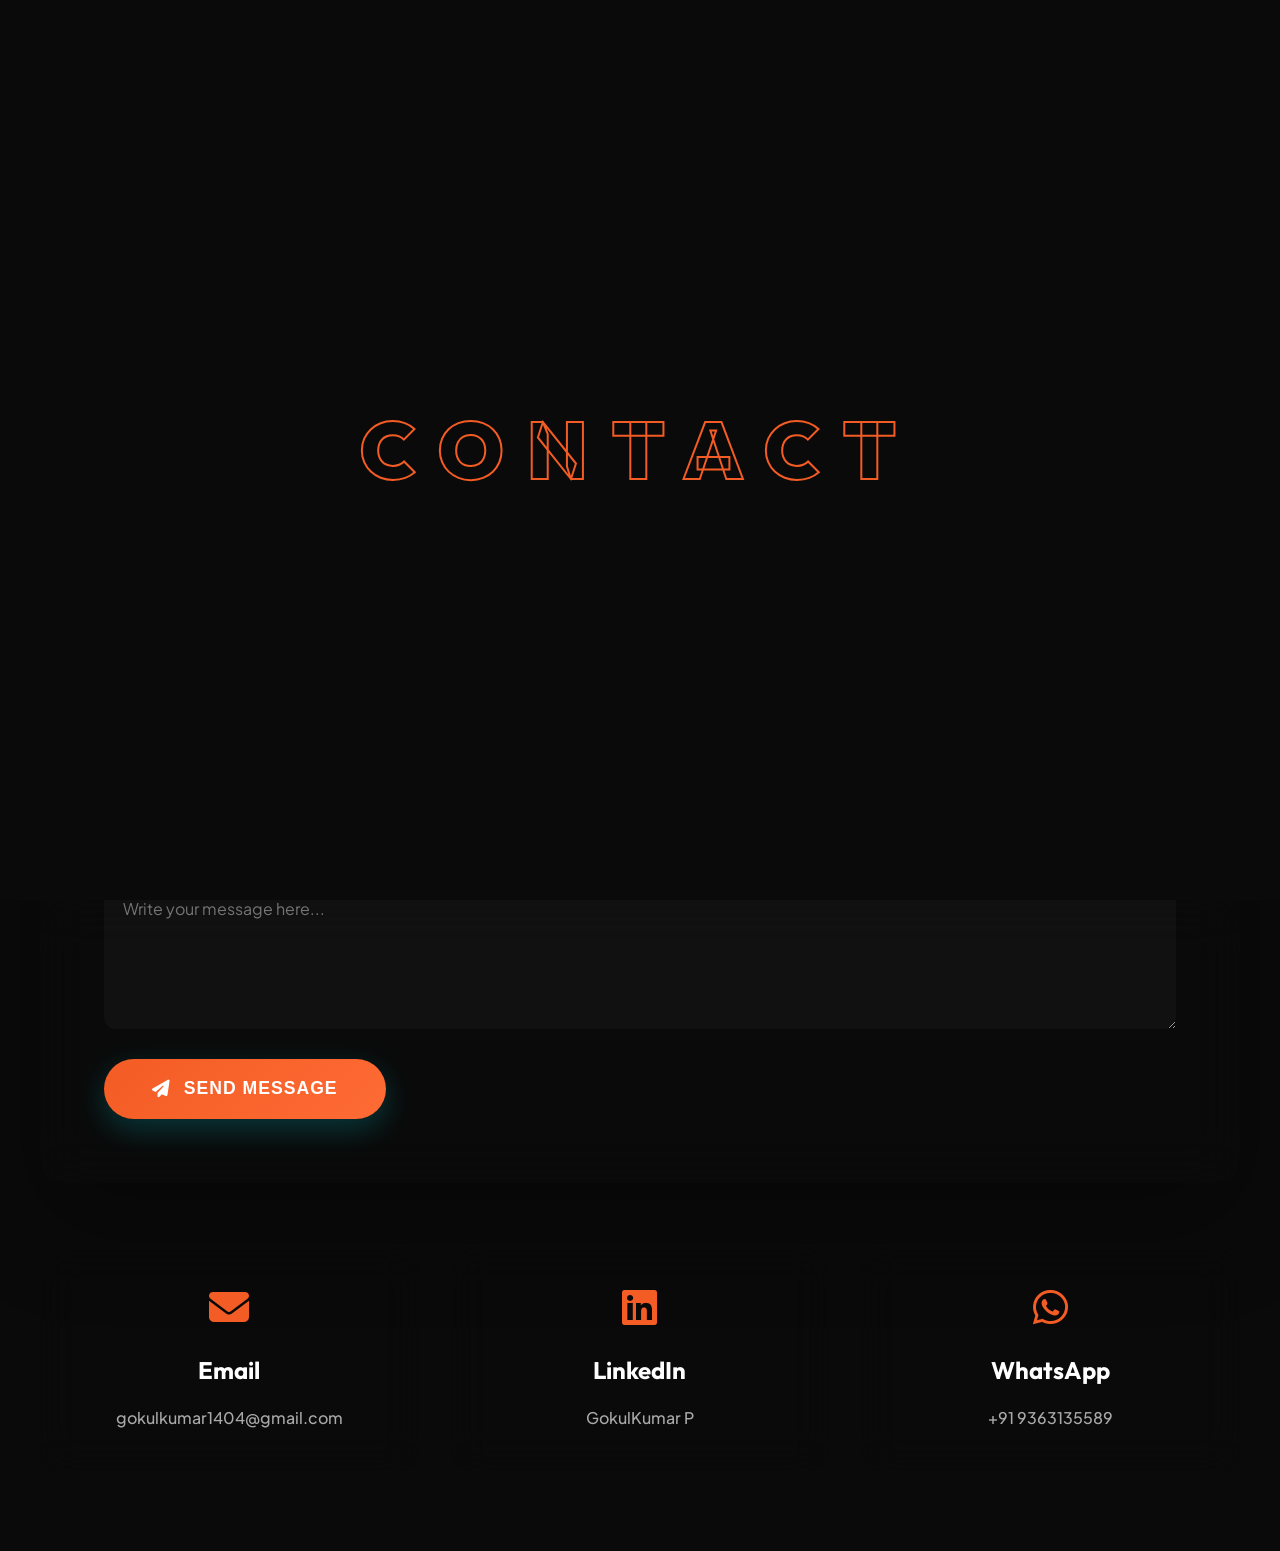
<file: contact.html>
<!DOCTYPE html>
<html lang="en">
<head>
    <meta charset="UTF-8">
    <meta name="viewport" content="width=device-width, initial-scale=1.0">
    <title>Contact - GokulKumar</title>
    <meta name="description" content="Contact GokulKumar P for portfolio, web development, internship, and collaboration opportunities.">
    <link rel="preconnect" href="https://fonts.googleapis.com">
    <link rel="preconnect" href="https://fonts.gstatic.com" crossorigin>
    <link href="https://fonts.googleapis.com/css2?family=Plus+Jakarta+Sans:wght@300;400;500;600;700;800&family=Outfit:wght@300;400;600;700;800;900&family=Playfair+Display:ital,wght@1,400;1,500;1,600&display=swap" rel="stylesheet">
    <link rel="stylesheet" href="assets/css/style.css">
    <link rel="stylesheet" href="https://cdnjs.cloudflare.com/ajax/libs/font-awesome/6.4.0/css/all.min.css">
    <style>
        .navbar .nav-container {
            justify-content: center;
        }
        
        .contact-page {
            min-height: 100vh;
            display: flex;
            align-items: center;
            justify-content: center;
            padding: 120px 2rem 5rem;
            position: relative;
        }
        
        .contact-page-container {
            max-width: 1200px;
            width: 100%;
        }
        
        .back-button {
            display: inline-flex;
            align-items: center;
            gap: 0.5rem;
            color: var(--primary-color);
            text-decoration: none;
            font-size: 1rem;
            margin-bottom: 2rem;
            transition: all 0.3s cubic-bezier(0.23, 1, 0.32, 1);
        }
        
        .back-button:hover {
            gap: 1.2rem;
            color: var(--secondary-color);
        }
        
        .contact-form-section {
            background: var(--card-bg);
            backdrop-filter: blur(25px);
            border: 1px solid var(--card-border);
            border-radius: 24px;
            padding: 4rem;
            margin-top: 2rem;
            box-shadow: 0 40px 100px rgba(0, 0, 0, 0.3);
        }
        
        .form-group {
            margin-bottom: 1.5rem;
        }
        
        .form-group label {
            display: block;
            color: var(--text-primary);
            margin-bottom: 0.8rem;
            font-weight: 600;
            font-family: var(--font-heading);
            letter-spacing: 0.5px;
        }
        
        .form-group input,
        .form-group textarea {
            width: 100%;
            padding: 1.2rem;
            background: rgba(255, 255, 255, 0.03);
            border: 1px solid var(--card-border);
            border-radius: 12px;
            color: var(--text-primary);
            font-family: inherit;
            font-size: 1rem;
            transition: all 0.3s cubic-bezier(0.4, 0, 0.2, 1);
        }
        
        .form-group input:focus,
        .form-group textarea:focus {
            outline: none;
            border-color: var(--primary-color);
            background: rgba(255, 255, 255, 0.05);
            box-shadow: 0 0 20px rgba(0, 242, 255, 0.1);
        }
        
        .form-group textarea {
            resize: vertical;
            min-height: 150px;
        }
        
        .submit-btn {
            padding: 1.2rem 3rem;
            background: linear-gradient(135deg, var(--primary-color), var(--secondary-color));
            color: #fff;
            border: none;
            border-radius: 100px;
            font-weight: 800;
            font-size: 1.1rem;
            cursor: pointer;
            display: inline-flex;
            align-items: center;
            gap: 0.8rem;
            transition: all 0.4s cubic-bezier(0.23, 1, 0.32, 1);
            text-transform: uppercase;
            letter-spacing: 1px;
            box-shadow: 0 10px 30px rgba(0, 242, 255, 0.2);
        }
        
        .submit-btn:hover {
            transform: translateY(-5px) scale(1.02);
            box-shadow: 0 15px 40px rgba(0, 242, 255, 0.4);
        }
        
        .contact-methods {
            display: grid;
            grid-template-columns: repeat(auto-fit, minmax(280px, 1fr));
            gap: 2rem;
            margin-top: 4rem;
        }
        
        .contact-method {
            background: var(--card-bg);
            backdrop-filter: blur(20px);
            border: 1px solid var(--card-border);
            border-radius: 20px;
            padding: 2.5rem;
            text-align: center;
            transition: all 0.5s cubic-bezier(0.23, 1, 0.32, 1);
        }
        
        .contact-method:hover {
            background: var(--card-hover);
            border-color: var(--primary-color);
            transform: translateY(-10px);
            box-shadow: 0 20px 40px rgba(0, 0, 0, 0.4);
        }
        
        .contact-method i {
            font-size: 2.5rem;
            color: var(--primary-color);
            margin-bottom: 1.5rem;
        }
        
        .contact-method h3 {
            color: var(--text-primary);
            margin-bottom: 1rem;
            font-family: var(--font-heading);
            font-size: 1.5rem;
        }
        
        .contact-method a {
            color: var(--text-secondary);
            text-decoration: none;
            transition: color 0.3s ease;
            font-weight: 500;
        }
        
        .contact-method a:hover {
            color: var(--primary-color);
        }
    </style>
</head>
<body>
    <!-- Page Loader -->
    <div class="page-loader" id="loader">
        <div class="loader-content">
            <h1 class="loader-text">CONTACT</h1>
        </div>
    </div>

    <!-- Custom Cursor -->
    <div class="cursor-outer"></div>
    <div class="cursor-inner"></div>

    <!-- Scroll Progress Bar -->
    <div class="scroll-progress"></div>

    <!-- Back to Top Button -->
    <button id="backToTop" class="back-to-top" aria-label="Back to top"><i class="fas fa-arrow-up"></i></button>
    
    <!-- Navigation -->
    <nav class="navbar">
        <div class="nav-container">
            <a href="index.html#home" class="mobile-nav-title" aria-label="Go to home"
                style="display: flex; align-items: center; gap: 0.75rem; text-decoration: none;">
                <div class="logo-gk-badge">
                    <span class="gk-text">
                        <span class="gk-letter-g">G</span><span class="gk-letter-k">K</span>
                    </span>
                </div>
                <span
                    style="font-weight: 700; color: #ffffff; font-family: var(--font-heading), 'Outfit', sans-serif; font-size: clamp(1.2rem, 5vw, 1.6rem); letter-spacing: -0.5px; white-space: nowrap;">GokulKumar
                    <span style="color: var(--primary-color);">P</span></span>
            </a>
            <div class="hamburger">
                <span></span>
                <span></span>
                <span></span>
                
            </div> <br> <br>
           
           
        </div>
    
    </nav>

    <!-- Contact Page -->
    <section class="contact-page">
        <div class="contact-page-container">
            <a href="index.html" class="back-button">
                <i class="fas fa-arrow-left"></i> Back to Home
            </a>
            
            <h1 class="section-title" data-text="Get In Touch">Get In Touch</h1>
            <p class="contact-intro">Have a project in mind, an internship opportunity, or just want to say hello? I would love to hear from you.</p>
            
            <!-- Contact Form -->
            <div class="contact-form-section">
                <form action="https://api.web3forms.com/submit" method="POST" id="contactForm">
                    <!-- Web3Forms Access Key -->
                    <input type="hidden" name="access_key" value="5eb77542-4ec6-4f59-8e70-5d768ee6433b">
                    <input type="hidden" name="subject" value="New Contact from Portfolio">
                    <input type="hidden" name="from_name" value="Portfolio Contact Form">
                    
                    <div class="form-group">
                        <label for="name">Your Name</label>
                        <input type="text" id="name" name="name" required placeholder="Enter your name">
                    </div>
                    
                    <div class="form-group">
                        <label for="email">Your Email</label>
                        <input type="email" id="email" name="email" required placeholder="Enter your email">
                    </div>
                    
                    <div class="form-group">
                        <label for="subject">Subject</label>
                        <input type="text" id="subject" name="subject" required placeholder="What's this about?">
                    </div>
                    
                    <div class="form-group">
                        <label for="message">Message</label>
                        <textarea id="message" name="message" required placeholder="Write your message here..."></textarea>
                    </div>
                    
                    <div id="result" style="margin-top: 1rem; padding: 1rem; border-radius: 8px; display: none;"></div>
                    
                    <button type="submit" class="submit-btn">
                        <i class="fas fa-paper-plane"></i> Send Message
                    </button>
                </form>
            </div>
            
            <!-- Contact Methods -->
            <div class="contact-methods">
                <div class="contact-method">
                    <i class="fas fa-envelope"></i>
                    <h3>Email</h3>
                    <a href="mailto:gokulkumar1404@gmail.com">gokulkumar1404@gmail.com</a>
                </div>
                
                <div class="contact-method">
                    <i class="fab fa-linkedin"></i>
                    <h3>LinkedIn</h3>
                    <a href="https://www.linkedin.com/in/gokulkumar-p-893a36378?utm_source=share&utm_campaign=share_via&utm_content=profile&utm_medium=android_app" target="_blank">GokulKumar P</a>
                </div>
                
                <div class="contact-method">
                    <i class="fab fa-whatsapp"></i>
                    <h3>WhatsApp</h3>
                    <a href="https://wa.me/919363135589" target="_blank">+91 9363135589</a>
                </div>
                
                
            </div>
        </div>
    </section>

    <!-- Footer -->
   

    <script src="assets/js/script.js"></script>
    <script>
        const form = document.getElementById('contactForm');
        const result = document.getElementById('result');

        form.addEventListener('submit', function(e) {
            e.preventDefault();
            const formData = new FormData(form);
            const object = Object.fromEntries(formData);
            const json = JSON.stringify(object);
            result.innerHTML = "Please wait...";
            result.style.display = "block";
            result.style.background = "rgba(0, 217, 255, 0.1)";
            result.style.color = "#00d9ff";

            fetch('https://api.web3forms.com/submit', {
                method: 'POST',
                headers: {
                    'Content-Type': 'application/json',
                    'Accept': 'application/json'
                },
                body: json
            })
            .then(async (response) => {
                let json = await response.json();
                if (response.status == 200) {
                    result.innerHTML = "✅ Message sent successfully! I'll get back to you soon.";
                    result.style.background = "rgba(0, 217, 255, 0.1)";
                    result.style.color = "#00d9ff";
                    form.reset();
                } else {
                    console.log(response);
                    result.innerHTML = json.message;
                    result.style.background = "rgba(255, 0, 0, 0.1)";
                    result.style.color = "#ff4444";
                }
            })
            .catch(error => {
                console.log(error);
                result.innerHTML = "❌ Something went wrong! Please try again or email me directly.";
                result.style.background = "rgba(255, 0, 0, 0.1)";
                result.style.color = "#ff4444";
            })
            .then(function() {
                setTimeout(() => {
                    result.style.display = "none";
                }, 5000);
            });
        });
    </script>
</body>
</html>
</file>
<file: assets/css/style.css>
/* ============================================
   NUKEPC-INSPIRED DARK THEME - PORTFOLIO CSS
   ============================================ */

* {
    margin: 0;
    padding: 0;
    box-sizing: border-box;
}

:root {
    --primary-color: #F35C24;
    --primary-dark: #d44d1a;
    --primary-glow: rgba(243, 92, 36, 0.35);
    --secondary-color: #FF6B35;
    --accent-color: #FF4500;
    --dark-bg: #0A0A0A;
    --dark-surface: #111111;
    --dark-card: #161616;
    --dark-card-hover: #1e1e1e;
    --dark-border: rgba(255, 255, 255, 0.08);
    --dark-border-strong: rgba(255, 255, 255, 0.15);
    --text-primary: #FFFFFF;
    --text-secondary: rgba(255, 255, 255, 0.65);
    --text-dim: rgba(255, 255, 255, 0.35);
    --orange-glow: rgba(243, 92, 36, 0.15);
    --font-heading: 'Outfit', sans-serif;
    --font-body: 'Plus Jakarta Sans', sans-serif;
    --font-accent: 'Playfair Display', serif;
    --nav-bg: rgba(20, 20, 20, 0.85);
    --section-pad: 8rem;
}

html {
    scroll-behavior: smooth;
    overflow-x: hidden;
}

body {
    font-family: var(--font-body);
    font-size: 16px;
    background: var(--dark-bg);
    color: var(--text-primary);
    line-height: 1.6;
    overflow-x: hidden;
}

body::before {
    content: '';
    position: fixed;
    top: 0;
    left: 0;
    width: 100%;
    height: 100%;
    background:
        radial-gradient(ellipse 80% 50% at 50% -10%, rgba(243, 92, 36, 0.08) 0%, transparent 60%),
        radial-gradient(ellipse 40% 30% at 10% 80%, rgba(243, 92, 36, 0.04) 0%, transparent 50%);
    pointer-events: none;
    z-index: 0;
}

/* ── Custom Scrollbar ── */
::-webkit-scrollbar { width: 6px; }
::-webkit-scrollbar-track { background: var(--dark-bg); }
::-webkit-scrollbar-thumb {
    background: linear-gradient(180deg, var(--primary-color), var(--accent-color));
    border-radius: 10px;
}

/* ── Scroll Progress Bar ── */
.scroll-progress {
    position: fixed;
    top: 0;
    left: 0;
    width: 0%;
    height: 3px;
    background: linear-gradient(90deg, var(--primary-color), #FF6B35);
    box-shadow: 0 0 12px var(--primary-glow);
    z-index: 9999;
    transition: width 0.1s linear;
}

/* ── Page Loader ── */
.page-loader {
    position: fixed;
    inset: 0;
    background: var(--dark-bg);
    display: flex;
    align-items: center;
    justify-content: center;
    z-index: 99999;
    transition: opacity 0.6s ease, visibility 0.6s ease;
}

.page-loader.hidden {
    opacity: 0;
    visibility: hidden;
}

.loader-content {
    text-align: center;
}

.loader-text {
    font-family: var(--font-heading);
    font-size: clamp(2rem, 8vw, 5rem);
    font-weight: 900;
    letter-spacing: 0.3em;
    color: transparent;
    -webkit-text-stroke: 2px var(--primary-color);
    text-transform: uppercase;
    position: relative;
    overflow: hidden;
    animation: loader-reveal 1.5s cubic-bezier(0.77, 0, 0.175, 1) forwards;
}

@keyframes loader-reveal {
    0% { clip-path: inset(0 100% 0 0); }
    100% { clip-path: inset(0 0% 0 0); }
}

/* ── Custom Cursor ── */
.cursor-outer {
    position: fixed;
    width: 36px;
    height: 36px;
    border: 1.5px solid var(--primary-color);
    border-radius: 50%;
    pointer-events: none;
    z-index: 9998;
    transform: translate(-50%, -50%);
    transition: all 0.12s ease;
    opacity: 0.6;
}

.cursor-inner {
    position: fixed;
    width: 7px;
    height: 7px;
    background: var(--primary-color);
    border-radius: 50%;
    pointer-events: none;
    z-index: 9998;
    transform: translate(-50%, -50%);
    transition: all 0.05s ease;
}

/* ── Back To Top ── */
.back-to-top {
    position: fixed;
    bottom: 2rem;
    right: 2rem;
    width: 48px;
    height: 48px;
    background: var(--primary-color);
    color: #fff;
    border: none;
    border-radius: 50%;
    font-size: 1.1rem;
    cursor: pointer;
    z-index: 1000;
    opacity: 0;
    visibility: hidden;
    transition: all 0.3s ease;
    box-shadow: 0 4px 20px var(--primary-glow);
}

.back-to-top.visible {
    opacity: 1;
    visibility: visible;
}

.back-to-top:hover {
    transform: translateY(-4px);
    background: var(--primary-dark);
}

/* ============================================
   NAVIGATION - NUKEPC STYLE
   ============================================ */
.navbar {
    position: fixed;
    top: 0;
    left: 0;
    right: 0;
    height: 72px;
    background: rgba(10, 10, 10, 0.92);
    backdrop-filter: blur(20px) saturate(180%);
    border-bottom: 1px solid var(--dark-border);
    z-index: 1000;
    display: flex;
    align-items: center;
    transition: all 0.3s ease;
}

.navbar.scrolled {
    background: rgba(10, 10, 10, 0.98);
    border-bottom-color: rgba(243, 92, 36, 0.2);
    box-shadow: 0 4px 30px rgba(0, 0, 0, 0.5);
    height: 64px;
}

.nav-container {
    width: 100%;
    max-width: 1400px;
    margin: 0 auto;
    padding: 0 2.5rem;
    display: flex;
    justify-content: space-between;
    align-items: center;
}

/* Logo / Brand */
.mobile-nav-title {
    font-family: var(--font-heading);
    font-size: 1.3rem;
    font-weight: 900;
    color: var(--text-primary);
    text-decoration: none;
    letter-spacing: -0.5px;
    display: flex;
    align-items: center;
    gap: 0.75rem;
    transition: transform 0.25s ease;
}

.mobile-nav-title::before {
    display: none !important;
}

/* Attractive GK Brand Logo Badge */
.logo-gk-badge {
    position: relative;
    width: 40px;
    height: 40px;
    display: inline-flex;
    align-items: center;
    justify-content: center;
    background: linear-gradient(135deg, rgba(243, 92, 36, 0.2) 0%, rgba(18, 18, 18, 0.95) 100%);
    border: 1.5px solid rgba(243, 92, 36, 0.5);
    border-radius: 11px;
    box-shadow: 0 4px 14px rgba(0, 0, 0, 0.5), 0 0 16px rgba(243, 92, 36, 0.25);
    transition: all 0.35s cubic-bezier(0.16, 1, 0.3, 1);
    flex-shrink: 0;
    overflow: hidden;
}

.logo-gk-badge::before {
    content: '';
    position: absolute;
    inset: 1px;
    border-radius: 9px;
    background: radial-gradient(circle at 30% 25%, rgba(255, 255, 255, 0.15) 0%, transparent 65%);
    pointer-events: none;
}

.logo-gk-badge::after {
    content: '';
    position: absolute;
    top: -50%;
    left: -50%;
    width: 200%;
    height: 200%;
    background: linear-gradient(45deg, transparent 40%, rgba(255, 255, 255, 0.25) 50%, transparent 60%);
    transform: rotate(25deg) translateY(-120%);
    transition: transform 0.65s cubic-bezier(0.16, 1, 0.3, 1);
    pointer-events: none;
}

.mobile-nav-title:hover .logo-gk-badge::after {
    transform: rotate(25deg) translateY(120%);
}

.mobile-nav-title:hover .logo-gk-badge {
    transform: translateY(-2px) scale(1.06);
    border-color: var(--primary-color);
    box-shadow: 0 6px 20px rgba(243, 92, 36, 0.5), 0 0 24px rgba(243, 92, 36, 0.4);
}

.gk-text {
    font-family: var(--font-heading), 'Outfit', sans-serif;
    font-size: 1.1rem;
    font-weight: 900;
    letter-spacing: -0.5px;
    line-height: 1;
    display: inline-flex;
    align-items: center;
    position: relative;
    z-index: 1;
    user-select: none;
}

.gk-letter-g {
    color: #FFFFFF;
    text-shadow: 0 1px 3px rgba(0, 0, 0, 0.8);
}

.gk-letter-k {
    color: var(--primary-color, #F35C24);
    text-shadow: 0 0 10px rgba(243, 92, 36, 0.65), 0 1px 3px rgba(0, 0, 0, 0.8);
    margin-left: 0.5px;
}

/* Center Pill Nav */
.nav-menu {
    display: flex;
    list-style: none;
    gap: 0;
    align-items: center;
    background: rgba(255, 255, 255, 0.05);
    border: 1px solid var(--dark-border-strong);
    border-radius: 100px;
    padding: 0.35rem 0.5rem;
}

.nav-link {
    color: rgba(255, 255, 255, 0.7);
    text-decoration: none;
    font-size: 0.9rem;
    font-weight: 500;
    padding: 0.45rem 1.1rem;
    border-radius: 100px;
    transition: all 0.25s ease;
    white-space: nowrap;
    display: block;
}

.nav-link:hover,
.nav-link.active {
    color: var(--text-primary);
    background: rgba(255, 255, 255, 0.08);
}

/* Right CTA button area */
.nav-cta {
    display: flex;
    align-items: center;
}

.btn-nav-cta {
    background: var(--primary-color);
    color: #fff;
    padding: 0.55rem 1.4rem;
    border-radius: 100px;
    text-decoration: none;
    font-family: var(--font-heading);
    font-weight: 700;
    font-size: 0.9rem;
    transition: all 0.3s ease;
    box-shadow: 0 4px 20px var(--primary-glow);
    white-space: nowrap;
}

.btn-nav-cta:hover {
    background: var(--primary-dark);
    transform: translateY(-2px);
    box-shadow: 0 8px 28px var(--primary-glow);
}

/* Hamburger */
.hamburger {
    display: none;
    flex-direction: column;
    cursor: pointer;
    gap: 5px;
    z-index: 1001;
    padding: 8px;
}

.hamburger span {
    width: 24px;
    height: 2px;
    background: var(--text-primary);
    border-radius: 2px;
    transition: all 0.3s ease;
}

.hamburger.active span:nth-child(1) { transform: rotate(45deg) translate(5px, 5px); }
.hamburger.active span:nth-child(2) { opacity: 0; }
.hamburger.active span:nth-child(3) { transform: rotate(-45deg) translate(5px, -5px); }

/* ── Container ── */
.container {
    max-width: 1200px;
    margin: 0 auto;
    padding: 0 2rem;
}

/* ── Section Title ── */
.section-title {
    font-family: var(--font-heading);
    font-size: clamp(2rem, 4.5vw, 3.2rem);
    font-weight: 900;
    margin-bottom: 3.5rem;
    text-align: center;
    color: var(--text-primary);
    letter-spacing: -1.5px;
    position: relative;
}

.section-title .orange-word {
    color: var(--primary-color);
}

.section-title::after {
    content: '';
    display: block;
    width: 48px;
    height: 4px;
    background: var(--primary-color);
    border-radius: 4px;
    margin: 1rem auto 0;
    box-shadow: 0 0 16px var(--primary-glow);
}

/* Glitch hover - subtle on dark bg */
.glitch-hover {
    position: relative;
    cursor: default;
}

/* ============================================
   HERO SECTION - NUKEPC LEFT/RIGHT SPLIT
   ============================================ */
.hero {
    min-height: 100vh;
    display: flex;
    align-items: center;
    padding-top: 72px;
    position: relative;
    overflow: hidden;
}

/* Ambient background orb */
.hero::after {
    content: '';
    position: absolute;
    right: -5%;
    top: 50%;
    transform: translateY(-50%);
    width: 600px;
    height: 600px;
    background: radial-gradient(circle, rgba(180, 60, 20, 0.45) 0%, transparent 70%);
    border-radius: 50%;
    pointer-events: none;
    z-index: 1;
}

.hero-visual-bg { display: none; }
.particles { display: none; }
.light-blob { display: none; }

.hero-container.centered {
    display: flex;
    flex-direction: row;
    align-items: center;
    justify-content: space-between;
    max-width: 1280px;
    margin: 0 auto;
    padding: 4rem 2.5rem;
    width: 100%;
    position: relative;
    z-index: 5;
    gap: 3rem;
    text-align: left;
}

.hero-content {
    display: flex;
    flex-direction: column;
    align-items: flex-start;
    gap: 1rem;
    flex: 1;
    max-width: 600px;
}

.hero-greeting {
    font-family: var(--font-body);
    font-size: 0.95rem;
    font-weight: 600;
    color: var(--text-secondary);
    letter-spacing: 0.15em;
    text-transform: uppercase;
    margin-bottom: 0.2rem;
    -webkit-text-fill-color: unset;
    background: none;
    animation: none;
}

.hero-main-name {
    font-family: var(--font-heading);
    font-size: clamp(3rem, 6.5vw, 5.5rem);
    font-weight: 900;
    line-height: 1.05;
    letter-spacing: -3px;
    color: var(--text-primary);
    background: none;
    -webkit-text-fill-color: var(--text-primary);
    animation: none;
    filter: none;
    margin: 0;
}

.hero-main-name .last-initial {
    color: var(--primary-color);
    -webkit-text-fill-color: var(--primary-color);
}

.hero-role-list {
    font-size: 1rem;
    font-weight: 500;
    color: var(--text-secondary);
    display: flex;
    align-items: center;
    gap: 0.6rem;
    flex-wrap: wrap;
    margin: 0.3rem 0;
}

.hero-role-list .dot {
    color: var(--primary-color);
    font-size: 1.2rem;
}

.hero-tagline {
    font-size: 1rem;
    color: var(--text-secondary);
    line-height: 1.7;
    max-width: 480px;
    border-left: 2px solid var(--primary-color);
    padding-left: 1rem;
    font-style: normal;
    margin-top: 0.3rem;
}

.hero-tagline i { font-style: italic; }

.hero-action-buttons {
    display: flex;
    gap: 1rem;
    margin-top: 1.5rem;
    flex-wrap: wrap;
}

/* Hero right-side visual placeholder */
.hero-visual-right {
    flex: 0 0 420px;
    position: relative;
    z-index: 5;
    display: flex;
    align-items: center;
    justify-content: center;
}

.hero-orb {
    width: 360px;
    height: 360px;
    border-radius: 50%;
    background: radial-gradient(circle at 40% 35%, rgba(180, 60, 20, 0.6) 0%, rgba(100, 30, 10, 0.4) 40%, transparent 70%);
    position: relative;
    display: flex;
    align-items: center;
    justify-content: center;
    overflow: hidden;
}

.hero-orb::before {
    content: '';
    position: absolute;
    inset: 2px;
    border-radius: 50%;
    border: 1px solid rgba(243, 92, 36, 0.25);
    animation: orbPulse 4s ease-in-out infinite;
}

.hero-orb::after {
    content: '';
    position: absolute;
    inset: -20px;
    border-radius: 50%;
    border: 1px solid rgba(243, 92, 36, 0.1);
    animation: orbPulse 4s ease-in-out infinite 2s;
}

.hero-profile-img {
    width: 100%;
    height: 100%;
    object-fit: cover;
    object-position: center top;
    border-radius: 50%;
    filter: contrast(1.05) brightness(0.95);
    transition: transform 0.4s ease;
}

.hero-orb:hover .hero-profile-img {
    transform: scale(1.03);
}

.hero-profile-placeholder {
    font-size: 8rem;
    opacity: 0.3;
    filter: grayscale(1);
}

@keyframes orbPulse {
    0%, 100% { transform: scale(1); opacity: 0.6; }
    50% { transform: scale(1.04); opacity: 1; }
}

/* Orbit ring around hero orb */
.sphere-viz, .sphere-layer-3, .sphere-layer-4, .orbit-ring { display: none; }

/* ── Buttons ── */
.btn {
    padding: 0.85rem 2rem;
    border-radius: 100px;
    text-decoration: none;
    font-weight: 700;
    font-size: 0.95rem;
    display: inline-flex;
    align-items: center;
    gap: 0.5rem;
    transition: all 0.3s ease;
    border: none;
    cursor: pointer;
    white-space: nowrap;
}

.btn-primary {
    background: var(--primary-color);
    color: #fff;
    box-shadow: 0 6px 24px var(--primary-glow);
}

.btn-primary:hover {
    background: var(--primary-dark);
    transform: translateY(-3px);
    box-shadow: 0 12px 36px var(--primary-glow);
}

.btn-secondary {
    background: transparent;
    border: 1.5px solid rgba(255, 255, 255, 0.25);
    color: var(--text-primary);
}

.btn-secondary:hover {
    border-color: var(--primary-color);
    color: var(--primary-color);
    transform: translateY(-3px);
}

.btn-impact {
    background: var(--primary-color);
    color: #fff;
    padding: 1rem 2.5rem;
    border-radius: 100px;
    font-weight: 700;
    font-size: 1rem;
    display: inline-flex;
    align-items: center;
    gap: 0.8rem;
    text-decoration: none;
    transition: all 0.3s ease;
    box-shadow: 0 8px 28px var(--primary-glow);
}

.btn-impact:hover {
    background: var(--primary-dark);
    transform: translateY(-3px);
    box-shadow: 0 12px 36px var(--primary-glow);
}

/* ============================================
   ABOUT SECTION
   ============================================ */
.about {
    padding: var(--section-pad) 0;
    position: relative;
}

.about-container {
    display: flex;
    align-items: center;
    gap: 6rem;
    justify-content: space-between;
}

/* New About Grid Layout */
.about-new-grid {
    display: grid;
    grid-template-columns: 1fr 1fr;
    gap: 4rem;
    align-items: start;
}

.about-left {
    display: flex;
    flex-direction: column;
    gap: 1.5rem;
}

.about-right {
    display: flex;
    flex-direction: column;
    gap: 1.5rem;
}

.about-desc-text {
    font-size: 1rem;
    color: var(--text-secondary);
    line-height: 1.8;
    margin-bottom: 1.5rem;
}

.about-desc-text .highlight-primary {
    color: var(--primary-color);
    font-weight: 600;
}

.about-desc-text .highlight-text {
    color: #ffffff;
    font-weight: 600;
}

/* Info Grid */
.about-info-grid {
    display: grid;
    grid-template-columns: 1fr;
    gap: 1rem;
    margin-bottom: 1rem;
}

.info-field {
    display: flex;
    align-items: center;
    gap: 0.8rem;
    padding: 0.8rem 1rem;
    background: rgba(255, 255, 255, 0.02);
    border: 1px solid var(--dark-border);
    border-radius: 12px;
    transition: all 0.3s ease;
}

.info-field:hover {
    border-color: rgba(243, 92, 36, 0.2);
    background: rgba(243, 92, 36, 0.03);
}

.info-field-label {
    font-size: 0.8rem;
    color: var(--text-dim);
    font-weight: 600;
    text-transform: uppercase;
    letter-spacing: 1px;
    min-width: 90px;
}

.info-field-value {
    font-size: 0.9rem;
    color: var(--text-secondary);
    font-weight: 500;
}

.info-bullet {
    color: var(--primary-color);
    font-size: 0.6rem;
}

.info-available {
    color: #22c55e;
}

/* Big Stats */
.about-big-stat {
    background: var(--dark-card);
    border: 1px solid var(--dark-border);
    border-radius: 20px;
    padding: 2rem;
    text-align: center;
    transition: all 0.3s ease;
}

.about-big-stat:hover {
    border-color: rgba(243, 92, 36, 0.3);
    transform: translateY(-4px);
    box-shadow: 0 12px 36px rgba(0, 0, 0, 0.3);
}

.big-stat-number {
    font-family: var(--font-heading);
    font-size: 2.5rem;
    font-weight: 900;
    color: var(--text-primary);
    line-height: 1;
    margin-bottom: 0.5rem;
}

.big-stat-accent {
    color: var(--primary-color);
    font-size: 1.2rem;
}

.big-stat-label {
    font-size: 0.85rem;
    color: var(--text-secondary);
    font-weight: 500;
    text-transform: uppercase;
    letter-spacing: 1px;
}

@media (max-width: 900px) {
    .about-new-grid {
        grid-template-columns: 1fr;
        gap: 3rem;
    }
}

.about-content {
    flex: 1;
    max-width: 580px;
}

.about-badge {
    display: inline-flex;
    align-items: center;
    gap: 0.6rem;
    background: rgba(243, 92, 36, 0.12);
    border: 1px solid rgba(243, 92, 36, 0.3);
    color: var(--primary-color);
    padding: 0.5rem 1.2rem;
    border-radius: 100px;
    font-size: 0.8rem;
    font-weight: 700;
    text-transform: uppercase;
    letter-spacing: 2px;
    margin-bottom: 1.5rem;
}

.badge-icon::before {
    content: '⬡';
    font-size: 0.8rem;
}

.about-title {
    font-family: var(--font-heading);
    font-size: clamp(2rem, 4vw, 3rem);
    font-weight: 900;
    color: var(--text-primary);
    line-height: 1.15;
    margin-bottom: 1.5rem;
    letter-spacing: -1.5px;
}

.gradient-name {
    color: var(--primary-color);
    background: none;
    -webkit-text-fill-color: var(--primary-color);
    font-weight: 900;
}

.about-text {
    margin-bottom: 2.5rem;
}

.about-text p {
    font-size: 1rem;
    color: var(--text-secondary);
    line-height: 1.8;
    margin-bottom: 1rem;
}

.about-stats {
    display: flex;
    gap: 2rem;
    margin-bottom: 2.5rem;
    flex-wrap: wrap;
}

.stat-box {
    display: flex;
    flex-direction: column;
    gap: 0.2rem;
}

.stat-number {
    font-family: var(--font-heading);
    font-size: 2.5rem;
    font-weight: 900;
    color: var(--primary-color);
    line-height: 1;
}

.stat-label {
    font-size: 0.8rem;
    color: var(--text-dim);
    text-transform: uppercase;
    letter-spacing: 1px;
}

.about-btn-group { margin-top: 0.5rem; }

/* About Image */
.about-image-wrapper {
    flex: 0 0 380px;
    position: relative;
    display: flex;
    align-items: center;
    justify-content: center;
}

.about-image-container {
    position: relative;
    z-index: 2;
    width: 340px;
    height: 340px;
    border-radius: 50%;
    padding: 5px;
    background: conic-gradient(from 0deg, var(--primary-color), transparent 40%, var(--primary-color) 60%, transparent 80%, var(--primary-color));
    animation: rotate-aura 8s linear infinite;
}

.about-image-container::before {
    content: '';
    position: absolute;
    inset: 5px;
    border-radius: 50%;
    background: var(--dark-bg);
    z-index: 0;
}

.about-img_alt {
    width: 100%;
    height: 100%;
    object-fit: cover;
    border-radius: 50%;
    position: relative;
    z-index: 1;
    filter: contrast(1.05);
    display: block;
}

.profile-aura { display: none; }

.image-bg-glow {
    position: absolute;
    top: 50%;
    left: 50%;
    transform: translate(-50%, -50%);
    width: 450px;
    height: 450px;
    background: radial-gradient(circle, rgba(243, 92, 36, 0.15) 0%, transparent 65%);
    pointer-events: none;
    z-index: 0;
}

.floating-tech {
    position: absolute;
    width: 55px;
    height: 55px;
    background: var(--dark-card);
    border: 1px solid var(--dark-border-strong);
    border-radius: 14px;
    display: flex;
    align-items: center;
    justify-content: center;
    font-size: 1.6rem;
    z-index: 10;
    animation: techFloat 6s ease-in-out infinite;
    box-shadow: 0 8px 24px rgba(0, 0, 0, 0.5);
}

.tech-1 { top: -20px; left: -15px; color: #61dafb; animation-delay: 0s; }
.tech-2 { top: -30px; right: -10px; color: #3776ab; animation-delay: 1.5s; }
.tech-3 { bottom: 60px; left: -40px; color: #f7df1e; animation-delay: 3s; }
.tech-4 { bottom: -20px; right: -20px; color: #339933; animation-delay: 4.5s; }

@keyframes techFloat {
    0%, 100% { transform: translateY(0) rotate(0); }
    50% { transform: translateY(-15px) rotate(6deg); }
}

@keyframes rotate-aura {
    from { transform: rotate(0deg); }
    to { transform: rotate(360deg); }
}

@media (max-width: 1024px) {
    .about-container {
        flex-direction: column-reverse;
        text-align: center;
        gap: 4rem;
    }
    .about-badge { justify-content: center; }
    .about-stats { justify-content: center; }
    .about-btn-group { text-align: center; }
    .about-image-wrapper { flex: 0 0 auto; }
}

/* ============================================
   VISION SECTION
   ============================================ */
.vision {
    padding: var(--section-pad) 0;
    position: relative;
}

.vision-card {
    background: var(--dark-card);
    border: 1px solid var(--dark-border);
    border-radius: 28px;
    padding: 1.5rem 4rem;
    display: flex;
    flex-direction: column;
    align-items: center;
    text-align: center;
    position: relative;
    overflow: hidden;
    max-width: 1200px;
    margin: 0 auto;
    min-height: auto;
}

.vision-card::before {
    content: '';
    position: absolute;
    top: 0;
    left: 0;
    right: 0;
    height: 2px;
    background: linear-gradient(90deg, transparent, var(--primary-color), transparent);
}

.vision-header {
    margin-bottom: 2rem;
}

.vision-icon-wrapper {
    width: 72px;
    height: 72px;
    background: rgba(243, 92, 36, 0.15);
    border: 1px solid rgba(243, 92, 36, 0.3);
    border-radius: 20px;
    display: flex;
    align-items: center;
    justify-content: center;
    font-size: 2rem;
    color: var(--primary-color);
    animation: pulse-vision 3s infinite;
}

@keyframes pulse-vision {
    0%, 100% { box-shadow: 0 0 0 0 var(--orange-glow); }
    50% { box-shadow: 0 0 0 10px transparent; }
}

.vision-title {
    text-align: center;
    margin-bottom: 1.5rem;
}

.vision-main-text {
    font-family: var(--font-accent);
    font-size: 1.5rem;
    font-style: italic;
    color: var(--text-secondary);
    line-height: 1.65;
    margin-bottom: 3rem;
    max-width: 720px;
}

.vision-points {
    display: flex;
    flex-wrap: nowrap;
    justify-content: center;
    gap: 1.5rem;
    width: 100%;
}

.v-point {
    display: flex;
    align-items: flex-start;
    gap: 1rem;
    text-align: left;
    background: rgba(255, 255, 255, 0.03);
    border: 1px solid var(--dark-border);
    border-radius: 16px;
    padding: 1.5rem;
    transition: all 0.3s ease;
}

.v-point:hover {
    border-color: rgba(243, 92, 36, 0.3);
    background: rgba(243, 92, 36, 0.05);
}

.v-point i {
    font-size: 1.3rem;
    color: var(--primary-color);
    background: rgba(243, 92, 36, 0.1);
    padding: 10px;
    border-radius: 10px;
    flex-shrink: 0;
}

.v-point h4 {
    font-size: 1rem;
    font-weight: 700;
    margin-bottom: 0.3rem;
    color: var(--text-primary);
}

.v-point p {
    font-size: 0.875rem;
    color: var(--text-secondary);
    line-height: 1.5;
}

@media (max-width: 768px) {
    .vision-card { padding: 2.5rem 1.5rem; }
    .vision-main-text { font-size: 1.2rem; }
    .vision-points {
        flex-wrap: wrap;
        flex-direction: column;
        gap: 1rem;
    }
    .v-point {
        width: 100%;
    }
}

/* ============================================
   EDUCATION SECTION
   ============================================ */
.education {
    padding: var(--section-pad) 0;
}

.college-card {
    background: var(--dark-card);
    border: 1px solid var(--dark-border);
    border-radius: 24px;
    padding: 2.5rem;
    margin-top: 2rem;
    transition: border-color 0.3s ease;
    position: relative;
    overflow: hidden;
}

.college-card::before {
    content: '';
    position: absolute;
    left: 0;
    top: 0;
    bottom: 0;
    width: 3px;
    background: linear-gradient(180deg, var(--primary-color), transparent);
    border-radius: 3px 0 0 3px;
    opacity: 0;
    transition: opacity 0.3s ease;
}

.college-card:hover {
    border-color: rgba(243, 92, 36, 0.3);
}

.college-card:hover::before {
    opacity: 1;
}

.college-header {
    display: flex;
    align-items: center;
    gap: 1.2rem;
    margin-bottom: 2rem;
}

.college-icon-wrapper {
    width: 52px;
    height: 52px;
    border-radius: 14px;
    display: flex;
    align-items: center;
    justify-content: center;
    font-size: 1.5rem;
    color: #fff;
    flex-shrink: 0;
}

.school-bg { background: linear-gradient(135deg, #f59e0b, #d97706); }
.grad-bg { background: linear-gradient(135deg, var(--primary-color), #d44d1a); }

.college-header h3 {
    font-size: 1.3rem;
    font-weight: 700;
    color: var(--text-primary);
}

.college-location {
    color: var(--text-secondary);
    font-size: 0.875rem;
    margin-top: 0.2rem;
}

.cgpa-section h4 {
    color: var(--text-secondary);
    font-size: 0.9rem;
    font-weight: 600;
    text-transform: uppercase;
    letter-spacing: 1px;
    margin-bottom: 1.5rem;
}

.cgpa-grid {
    display: grid;
    grid-template-columns: repeat(auto-fit, minmax(120px, 1fr));
    gap: 1rem;
    margin-bottom: 1.5rem;
}

.cgpa-card {
    background: rgba(255, 255, 255, 0.03);
    border: 1px solid var(--dark-border);
    border-radius: 12px;
    padding: 1.2rem;
    text-align: center;
    transition: all 0.3s ease;
}

.cgpa-card:hover {
    border-color: var(--primary-color);
    background: rgba(243, 92, 36, 0.06);
    transform: translateY(-3px);
}

.semester {
    color: var(--text-dim);
    font-size: 0.8rem;
    margin-bottom: 0.5rem;
    text-transform: uppercase;
    letter-spacing: 0.5px;
}

.cgpa {
    font-family: var(--font-heading);
    font-size: 1.8rem;
    font-weight: 900;
    color: var(--primary-color);
}

.overall-cgpa {
    display: flex;
    align-items: center;
    justify-content: space-between;
    background: rgba(243, 92, 36, 0.08);
    border: 1px solid rgba(243, 92, 36, 0.2);
    border-radius: 12px;
    padding: 1rem 1.5rem;
    margin-top: 1rem;
}

.overall-cgpa span:first-child {
    color: var(--text-secondary);
    font-size: 0.9rem;
    font-weight: 600;
    text-transform: uppercase;
    letter-spacing: 1px;
}

.cgpa-value {
    font-family: var(--font-heading);
    font-size: 2rem;
    font-weight: 900;
    color: var(--primary-color);
}

/* ============================================
   SKILLS SECTION
   ============================================ */
.skills {
    padding: var(--section-pad) 0;
}

/* ============================================
   EXPERIENCE SECTION
   ============================================ */
.experience {
    padding: var(--section-pad) 0;
    position: relative;
}

.timeline {
    position: relative;
    max-width: 900px;
    margin: 0 auto;
    padding-left: 2rem;
}

.timeline::before {
    content: '';
    position: absolute;
    left: 0;
    top: 0;
    bottom: 0;
    width: 2px;
    background: linear-gradient(180deg, var(--primary-color), transparent);
}

.timeline-item {
    position: relative;
    margin-bottom: 3rem;
    padding-left: 2rem;
}

.timeline-item:last-child {
    margin-bottom: 0;
}

.timeline-dot {
    position: absolute;
    left: -2.4rem;
    top: 0;
    width: 16px;
    height: 16px;
    background: var(--primary-color);
    border-radius: 50%;
    border: 3px solid var(--dark-bg);
    box-shadow: 0 0 12px var(--primary-glow);
    z-index: 1;
}

.timeline-content {
    background: var(--dark-card);
    border: 1px solid var(--dark-border);
    border-radius: 20px;
    padding: 2rem;
    transition: all 0.3s ease;
    position: relative;
    overflow: hidden;
}

.timeline-content::before {
    content: '';
    position: absolute;
    top: 0;
    left: 0;
    right: 0;
    height: 2px;
    background: linear-gradient(90deg, transparent, var(--primary-color), transparent);
    opacity: 0;
    transition: opacity 0.3s ease;
}

.timeline-content:hover {
    border-color: rgba(243, 92, 36, 0.3);
    transform: translateX(10px);
    box-shadow: 0 12px 36px rgba(0, 0, 0, 0.4);
}

.timeline-content:hover::before {
    opacity: 1;
}

.timeline-content h3 {
    font-family: var(--font-heading);
    font-size: 1.4rem;
    font-weight: 800;
    color: var(--text-primary);
    margin-bottom: 0.5rem;
}

.timeline-date {
    font-size: 0.85rem;
    color: var(--primary-color);
    font-weight: 600;
    margin-bottom: 1rem;
    text-transform: uppercase;
    letter-spacing: 1px;
}

.timeline-description {
    font-size: 0.95rem;
    color: var(--text-secondary);
    line-height: 1.7;
    margin-bottom: 1.5rem;
}

.timeline-skills {
    display: flex;
    flex-wrap: wrap;
    gap: 0.5rem;
}

.skill-tag {
    background: rgba(243, 92, 36, 0.1);
    border: 1px solid rgba(243, 92, 36, 0.25);
    color: var(--primary-color);
    padding: 0.3rem 0.8rem;
    border-radius: 100px;
    font-size: 0.75rem;
    font-weight: 600;
}

@media (max-width: 768px) {
    .timeline {
        padding-left: 1.5rem;
    }

    .timeline-item {
        padding-left: 1.5rem;
    }

    .timeline-dot {
        left: -1.9rem;
    }

    .timeline-content {
        padding: 1.5rem;
    }
}

.section-subtitle-center {
    text-align: center;
    color: var(--text-secondary);
    font-size: 1rem;
    margin-top: -2.5rem;
    margin-bottom: 4rem;
    max-width: 500px;
    margin-left: auto;
    margin-right: auto;
}

/* ============================================
   TECHNICAL SKILLS SHOWCASE SECTION (DARK BLACK THEME)
   ============================================ */
.skills-showcase-section {
    background-color: #0A0A0A;
    background: #0A0A0A;
    padding: 6rem 0 7rem 0;
    position: relative;
    overflow: hidden;
    color: var(--text-primary);
    border-top: 1px solid rgba(255, 255, 255, 0.05);
    border-bottom: 1px solid rgba(255, 255, 255, 0.05);
}

/* Background Ambient Glows & Dot Grid - disabled for clean dark black */
.skills-bg-glow-left,
.skills-bg-glow-right,
.skills-bg-dots {
    display: none !important;
}

.skills-showcase-container {
    position: relative;
    z-index: 2;
    max-width: 1240px;
    margin: 0 auto;
    padding: 0 1.5rem;
}

/* Section Header */
.skills-heading-wrap {
    text-align: left;
    margin-bottom: 3rem;
}

.skills-heading-wrap .section-title {
    margin-bottom: 0.75rem !important;
    text-align: left !important;
}

/* Remove default centered orange line from global .section-title::after */
.skills-heading-wrap .section-title::after {
    display: none !important;
}

.skills-subtitle {
    font-family: var(--font-body), 'Plus Jakarta Sans', sans-serif;
    font-size: clamp(1rem, 2vw, 1.1rem);
    color: rgba(255, 255, 255, 0.65);
    line-height: 1.6;
    margin: 0;
    max-width: 650px;
    font-weight: 400;
}

/* ============================================
   INFINITE TECH ICON MARQUEE (MATCHING REFERENCE)
   ============================================ */
.tech-marquee-wrapper {
    width: 100%;
    overflow: hidden;
    margin-top: 3.5rem;
    margin-bottom: 0.5rem;
    position: relative;
    padding: 0.5rem 0;
    -webkit-mask-image: linear-gradient(to right, transparent 0%, black 8%, black 92%, transparent 100%);
    mask-image: linear-gradient(to right, transparent 0%, black 8%, black 92%, transparent 100%);
}

.tech-marquee-track {
    display: flex;
    width: max-content;
    gap: 1.25rem;
}

.tech-marquee-group {
    display: flex;
    align-items: center;
    gap: 1.25rem;
    flex-shrink: 0;
    animation: marqueeScroll 25s linear infinite;
}

.tech-marquee-wrapper:hover .tech-marquee-group {
    animation-play-state: paused;
}

@keyframes marqueeScroll {
    0% {
        transform: translateX(0);
    }
    100% {
        transform: translateX(calc(-100% - 1.25rem));
    }
}

.tech-ticker-item {
    width: 52px;
    height: 52px;
    background: #141414;
    border: 1px solid rgba(255, 255, 255, 0.08);
    border-radius: 14px;
    display: flex;
    align-items: center;
    justify-content: center;
    font-size: 1.55rem;
    box-shadow: 0 4px 14px rgba(0, 0, 0, 0.5);
    transition: transform 0.25s cubic-bezier(0.16, 1, 0.3, 1), border-color 0.25s ease, background 0.25s ease, box-shadow 0.25s ease;
    cursor: pointer;
    flex-shrink: 0;
}

.tech-ticker-item:hover {
    transform: translateY(-4px) scale(1.06);
    background: #1C2333;
    border-color: #3B82F6;
    box-shadow: 0 10px 24px rgba(0, 0, 0, 0.6), 0 0 16px rgba(59, 130, 246, 0.35);
}

/* 6 Categories Grid */
.skills-categories-grid {
    display: grid;
    grid-template-columns: repeat(3, 1fr);
    gap: 1.6rem;
    align-items: stretch;
}

/* Category Card */
.tech-category-card {
    background: #111111;
    border: 1px solid rgba(255, 255, 255, 0.08);
    border-radius: 20px;
    padding: 1.6rem 1.4rem;
    box-shadow: 0 6px 24px rgba(0, 0, 0, 0.6);
    display: flex;
    flex-direction: column;
    justify-content: flex-start;
    transition: transform 0.3s cubic-bezier(0.16, 1, 0.3, 1), box-shadow 0.3s cubic-bezier(0.16, 1, 0.3, 1), border-color 0.3s ease, background 0.3s ease;
}

.tech-category-card:hover {
    border-color: rgba(59, 130, 246, 0.4);
    background: #141414;
    box-shadow: 0 12px 36px rgba(0, 0, 0, 0.8), 0 0 18px rgba(37, 99, 235, 0.12);
    transform: translateY(-2px);
}

/* Category Card Header */
.tech-category-header {
    display: flex;
    align-items: center;
    justify-content: space-between;
    margin-bottom: 1.4rem;
    gap: 0.75rem;
}

.tech-cat-left {
    display: flex;
    align-items: center;
    gap: 0.85rem;
}

.tech-cat-icon-badge {
    width: 44px;
    height: 44px;
    border-radius: 50%;
    display: flex;
    align-items: center;
    justify-content: center;
    color: #FFFFFF;
    font-size: 1.05rem;
    flex-shrink: 0;
    box-shadow: 0 4px 14px rgba(0, 0, 0, 0.4);
}

.badge-frontend  { background: linear-gradient(135deg, #2563EB, #1D4ED8); box-shadow: 0 4px 14px rgba(37, 99, 235, 0.35); }
.badge-backend   { background: linear-gradient(135deg, #10B981, #059669); box-shadow: 0 4px 14px rgba(16, 185, 129, 0.35); }
.badge-database  { background: linear-gradient(135deg, #3B82F6, #2563EB); box-shadow: 0 4px 14px rgba(59, 130, 246, 0.35); }
.badge-analytics { background: linear-gradient(135deg, #818CF8, #4F46E5); box-shadow: 0 4px 14px rgba(99, 102, 241, 0.35); }
.badge-tools     { background: linear-gradient(135deg, #EC4899, #DB2777); box-shadow: 0 4px 14px rgba(236, 72, 153, 0.35); }
.badge-ai        { background: linear-gradient(135deg, #06B6D4, #0891B2); box-shadow: 0 4px 14px rgba(6, 182, 212, 0.35); }

.tech-cat-title-wrap {
    display: flex;
    flex-direction: column;
    gap: 0.3rem;
}

.tech-cat-title {
    font-family: var(--font-heading), 'Outfit', sans-serif;
    font-size: 1.08rem;
    font-weight: 700;
    color: #FFFFFF;
    line-height: 1.25;
    letter-spacing: -0.3px;
    margin: 0;
}

.tech-cat-line {
    display: block;
    width: 22px;
    height: 3px;
    background: #3B82F6;
    border-radius: 2px;
    box-shadow: 0 0 6px rgba(59, 130, 246, 0.5);
}

.tech-cat-arrow {
    width: 30px;
    height: 30px;
    border-radius: 50%;
    background: rgba(255, 255, 255, 0.05);
    border: 1px solid rgba(255, 255, 255, 0.1);
    color: #94A3B8;
    display: flex;
    align-items: center;
    justify-content: center;
    font-size: 0.75rem;
    flex-shrink: 0;
    transition: transform 0.25s ease, background 0.25s ease, color 0.25s ease, border-color 0.25s ease;
}

.tech-category-card:hover .tech-cat-arrow {
    transform: translateX(3px);
    background: #2563EB;
    border-color: #2563EB;
    color: #FFFFFF;
}

/* Individual Skill Cards Grid */
.tech-skills-card-grid {
    display: grid;
    gap: 0.75rem;
    align-items: stretch;
}

.grid-cols-4 {
    grid-template-columns: repeat(4, 1fr);
}

.grid-cols-3 {
    grid-template-columns: repeat(3, 1fr);
}

.grid-cols-5 {
    grid-template-columns: repeat(5, 1fr);
}

/* Individual Skill Card Item */
.tech-skill-item {
    background: #161616;
    border: 1px solid rgba(255, 255, 255, 0.06);
    border-radius: 12px;
    padding: 0.95rem 0.4rem 0.85rem 0.4rem;
    display: flex;
    flex-direction: column;
    align-items: center;
    justify-content: center;
    text-align: center;
    gap: 0.55rem;
    cursor: default;
    transition: transform 0.25s cubic-bezier(0.16, 1, 0.3, 1), box-shadow 0.25s cubic-bezier(0.16, 1, 0.3, 1), border-color 0.25s ease, background 0.25s ease;
    box-shadow: 0 2px 8px rgba(0, 0, 0, 0.4);
    min-height: 82px;
}

.tech-skill-item:hover {
    transform: translateY(-4px);
    background: #1D2330;
    border-color: #3B82F6;
    box-shadow: 0 10px 24px rgba(0, 0, 0, 0.6), 0 0 14px rgba(59, 130, 246, 0.25);
}

/* SVG Technology Icon */
.tech-skill-icon {
    width: 32px;
    height: 32px;
    display: flex;
    align-items: center;
    justify-content: center;
    transition: transform 0.25s ease;
    flex-shrink: 0;
}

.tech-skill-item:hover .tech-skill-icon {
    transform: scale(1.12);
}

.svg-tech-icon {
    width: 100%;
    height: 100%;
    object-fit: contain;
    display: block;
}

/* Skill Name */
.tech-skill-name {
    font-family: var(--font-body), 'Plus Jakarta Sans', sans-serif;
    font-size: 0.78rem;
    font-weight: 600;
    color: #FFFFFF;
    line-height: 1.25;
    letter-spacing: -0.2px;
    word-break: normal;
    white-space: nowrap;
}

/* Responsive Breakpoints */
@media (max-width: 1100px) {
    .skills-categories-grid {
        grid-template-columns: repeat(2, 1fr);
        gap: 1.4rem;
    }
    
    .grid-cols-5 {
        grid-template-columns: repeat(5, 1fr);
    }
}

@media (max-width: 820px) {
    .skills-categories-grid {
        grid-template-columns: 1fr;
        gap: 1.3rem;
    }

    .tech-category-card {
        padding: 1.4rem 1.2rem;
    }

    .grid-cols-4 {
        grid-template-columns: repeat(4, 1fr);
    }

    .grid-cols-5 {
        grid-template-columns: repeat(5, 1fr);
    }
}

@media (max-width: 540px) {
    .skills-showcase-section {
        padding: 4.5rem 0 5.5rem 0;
    }

    .skills-header-center {
        margin-bottom: 2.5rem;
    }

    .skills-main-title {
        font-size: 2.2rem;
    }

    .skills-bg-dots {
        display: none;
    }

    .grid-cols-4 {
        grid-template-columns: repeat(2, 1fr);
    }

    .grid-cols-3 {
        grid-template-columns: repeat(3, 1fr);
    }

    .grid-cols-5 {
        grid-template-columns: repeat(3, 1fr);
    }

    .tech-skill-item {
        padding: 0.75rem 0.35rem;
        min-height: 76px;
    }

    .tech-skill-icon {
        width: 28px;
        height: 28px;
    }

    .tech-skill-name {
        font-size: 0.72rem;
    }
}

/* Reduced Motion Support */
@media (prefers-reduced-motion: reduce) {
    .tech-category-card,
    .tech-skill-item,
    .tech-skill-icon,
    .tech-cat-arrow {
        transition: none !important;
        transform: none !important;
    }
}

/* ============================================
   PROJECTS SECTION
   ============================================ */
.projects {
    padding: var(--section-pad) 0;
}

.projects-premium-grid {
    display: grid;
    grid-template-columns: repeat(auto-fit, minmax(340px, 1fr));
    gap: 2rem;
}

.project-card-premium {
    background: var(--dark-card);
    border: 1px solid var(--dark-border);
    border-radius: 20px;
    overflow: hidden;
    transition: all 0.35s ease;
    position: relative;
}

.project-card-premium:hover {
    border-color: rgba(243, 92, 36, 0.4);
    transform: translateY(-6px);
    box-shadow: 0 20px 50px rgba(0, 0, 0, 0.5);
}

.project-visual {
    height: 200px;
    display: flex;
    align-items: center;
    justify-content: center;
    position: relative;
    overflow: hidden;
}

.project-image-carousel {
    position: absolute;
    top: 0;
    left: 0;
    width: 100%;
    height: 100%;
    overflow: hidden;
}

.carousel-image {
    position: absolute;
    top: 0;
    left: 0;
    width: 100%;
    height: 100%;
    object-fit: cover;
    opacity: 0;
    transition: opacity 0.5s ease;
}

.carousel-image.active {
    opacity: 1;
}

.aqua-gradient    { background: linear-gradient(135deg, #0c4a6e, #0284c7); }
.kitchen-gradient { background: linear-gradient(135deg, #431407, #9a3412); }
.ecommerce-gradient { background: linear-gradient(135deg, #1e1b4b, #4338ca); }

.project-main-icon {
    font-size: 5rem;
    color: rgba(255, 255, 255, 0.25);
}

.visual-icons {
    display: flex;
    gap: 1.5rem;
    font-size: 3.5rem;
    color: rgba(255, 255, 255, 0.25);
}

.secondary-icon { font-size: 2.5rem; align-self: flex-end; }

.live-badge {
    position: absolute;
    top: 1rem;
    right: 1rem;
    background: rgba(0, 0, 0, 0.6);
    border: 1px solid rgba(255, 255, 255, 0.15);
    backdrop-filter: blur(10px);
    color: #fff;
    padding: 0.3rem 0.8rem;
    border-radius: 100px;
    font-size: 0.75rem;
    font-weight: 600;
    display: flex;
    align-items: center;
    gap: 0.4rem;
}

.live-badge .dot {
    width: 7px;
    height: 7px;
    background: #22c55e;
    border-radius: 50%;
    display: inline-block;
    animation: livePulse 1.5s ease infinite;
    flex-shrink: 0;
}

@keyframes livePulse {
    0%, 100% { opacity: 1; transform: scale(1); }
    50% { opacity: 0.5; transform: scale(0.8); }
}

.project-info {
    padding: 1.8rem;
}

.project-meta {
    font-size: 0.7rem;
    font-weight: 700;
    color: var(--primary-color);
    letter-spacing: 2px;
    text-transform: uppercase;
    margin-bottom: 0.6rem;
}

.project-title {
    font-family: var(--font-heading);
    font-size: 1.4rem;
    font-weight: 800;
    color: var(--text-primary);
    margin-bottom: 0.75rem;
    letter-spacing: -0.5px;
}

.project-desc {
    font-size: 0.875rem;
    color: var(--text-secondary);
    line-height: 1.65;
    margin-bottom: 1.2rem;
}

.project-tags {
    display: flex;
    flex-wrap: wrap;
    gap: 0.5rem;
    margin-bottom: 1.4rem;
}

.p-tag {
    background: rgba(255, 255, 255, 0.06);
    border: 1px solid var(--dark-border);
    color: var(--text-dim);
    padding: 0.3rem 0.8rem;
    border-radius: 100px;
    font-size: 0.75rem;
    font-weight: 600;
}

.project-actions {
    display: flex;
    gap: 0.8rem;
}

.btn-project-live {
    background: var(--primary-color);
    color: #fff;
    padding: 0.55rem 1.3rem;
    border-radius: 100px;
    text-decoration: none;
    font-size: 0.85rem;
    font-weight: 700;
    display: inline-flex;
    align-items: center;
    gap: 0.4rem;
    transition: all 0.3s ease;
}

.btn-project-live:hover {
    background: var(--primary-dark);
    transform: translateY(-2px);
}

.btn-project-github {
    background: transparent;
    border: 1px solid var(--dark-border-strong);
    color: var(--text-secondary);
    padding: 0.55rem 1.3rem;
    border-radius: 100px;
    text-decoration: none;
    font-size: 0.85rem;
    font-weight: 600;
    display: inline-flex;
    align-items: center;
    gap: 0.4rem;
    transition: all 0.3s ease;
}

.btn-project-github:hover {
    border-color: var(--primary-color);
    color: var(--primary-color);
    transform: translateY(-2px);
}

/* ============================================
   ACHIEVEMENTS SECTION
   ============================================ */
.achievements {
    padding: var(--section-pad) 0;
}

.achievements-grid {
    display: grid;
    grid-template-columns: repeat(auto-fit, minmax(300px, 1fr));
    gap: 1.5rem;
}

.achievement-card {
    display: flex;
    align-items: flex-start;
    gap: 1.5rem;
    background: var(--dark-card);
    border: 1px solid var(--dark-border);
    border-radius: 20px;
    padding: 2rem;
    transition: all 0.3s ease;
    position: relative;
    overflow: hidden;
}

.achievement-card::before {
    content: '';
    position: absolute;
    top: 0;
    left: 0;
    right: 0;
    height: 1px;
    background: linear-gradient(90deg, transparent, var(--primary-color), transparent);
    opacity: 0;
    transition: opacity 0.3s ease;
}

.achievement-card:hover {
    border-color: rgba(243, 92, 36, 0.35);
    transform: translateY(-3px);
    box-shadow: 0 12px 36px rgba(0, 0, 0, 0.4);
}

.achievement-card:hover::before {
    opacity: 1;
}

.achievement-icon-wrapper {
    width: 56px;
    height: 56px;
    border-radius: 16px;
    display: flex;
    align-items: center;
    justify-content: center;
    font-size: 1.5rem;
    color: #fff;
    flex-shrink: 0;
}

.gold-bg   { background: linear-gradient(135deg, #f59e0b, #d97706); }
.silver-bg { background: linear-gradient(135deg, #94a3b8, #64748b); }
.study-bg  { background: linear-gradient(135deg, var(--primary-color), #d44d1a); }

.achievement-content h3 {
    font-size: 1.15rem;
    font-weight: 700;
    color: var(--text-primary);
    margin-bottom: 0.5rem;
}

.achievement-content p {
    font-size: 0.9rem;
    color: var(--text-secondary);
    line-height: 1.6;
}

.highlight {
    color: var(--primary-color);
    font-weight: 700;
}

.tags {
    display: flex;
    flex-wrap: wrap;
    gap: 0.5rem;
    margin-top: 0.8rem;
}

.tag {
    background: rgba(243, 92, 36, 0.1);
    border: 1px solid rgba(243, 92, 36, 0.25);
    color: var(--primary-color);
    padding: 0.25rem 0.75rem;
    border-radius: 100px;
    font-size: 0.75rem;
    font-weight: 600;
}

/* ============================================
   CONTACT SECTION
   ============================================ */
.contact {
    padding: var(--section-pad) 0;
}

.contact-intro {
    text-align: center;
    color: var(--text-secondary);
    font-size: 1rem;
    margin-top: -2.5rem;
    margin-bottom: 4rem;
    max-width: 480px;
    margin-left: auto;
    margin-right: auto;
}

.contact-grid {
    display: grid;
    grid-template-columns: repeat(auto-fit, minmax(200px, 1fr));
    gap: 1.5rem;
    max-width: 900px;
    margin: 0 auto 3rem;
}

.contact-card {
    background: var(--dark-card);
    border: 1px solid var(--dark-border);
    border-radius: 20px;
    padding: 2rem;
    display: flex;
    flex-direction: column;
    align-items: center;
    gap: 1rem;
    text-decoration: none;
    transition: all 0.3s ease;
    color: var(--text-secondary);
}

.contact-card:hover {
    border-color: rgba(243, 92, 36, 0.4);
    background: rgba(243, 92, 36, 0.05);
    transform: translateY(-5px);
    box-shadow: 0 12px 36px rgba(0, 0, 0, 0.4);
    color: var(--primary-color);
}

.contact-card i {
    font-size: 2.2rem;
    transition: all 0.3s ease;
}

.contact-card:hover i {
    transform: scale(1.15);
}

.contact-card h3 {
    font-size: 1rem;
    font-weight: 700;
    color: inherit;
    transition: color 0.3s ease;
}

.quote {
    text-align: center;
    padding: 2rem;
    border-top: 1px solid var(--dark-border);
    margin-top: 2rem;
    max-width: 600px;
    margin-left: auto;
    margin-right: auto;
}

.quote p {
    font-family: var(--font-accent);
    font-style: italic;
    font-size: 1.1rem;
    color: var(--text-secondary);
}

/* ============================================
   FOOTER
   ============================================ */
.footer {
    background: var(--dark-surface);
    border-top: 1px solid var(--dark-border);
    padding: 3rem 0 1.5rem;
}

.footer-content {
    display: flex;
    justify-content: space-between;
    align-items: center;
    margin-bottom: 2rem;
}

.footer-left {
    text-align: left;
}

.footer-title {
    font-family: var(--font-heading);
    font-size: 1.5rem;
    font-weight: 800;
    color: var(--text-primary);
    margin-bottom: 0.5rem;
}

.footer-tagline {
    color: var(--text-secondary);
    font-size: 0.9rem;
    max-width: 400px;
}

.footer-right {
    text-align: right;
}

.footer-social {
    display: flex;
    gap: 1rem;
}

.footer-social-link {
    width: 45px;
    height: 45px;
    background: rgba(255, 255, 255, 0.05);
    border: 1px solid var(--dark-border);
    border-radius: 12px;
    display: flex;
    align-items: center;
    justify-content: center;
    color: var(--text-secondary);
    font-size: 1.2rem;
    transition: all 0.3s ease;
}

.footer-social-link:hover {
    background: var(--primary-color);
    border-color: var(--primary-color);
    color: #fff;
    transform: translateY(-3px);
    box-shadow: 0 8px 20px rgba(243, 92, 36, 0.3);
}

.footer-bottom {
    padding-top: 1.5rem;
    border-top: 1px solid var(--dark-border);
    text-align: center;
}

.footer-bottom p {
    color: var(--text-dim);
    font-size: 0.875rem;
}

@media (max-width: 768px) {
    .footer-content {
        flex-direction: column;
        gap: 1.5rem;
        text-align: center;
    }

    .footer-left {
        text-align: center;
    }

    .footer-right {
        text-align: center;
    }

    .footer-tagline {
        max-width: 100%;
    }
}

/* ============================================
   SOCIAL LINKS (misc)
   ============================================ */
.social-links {
    display: flex;
    gap: 1rem;
    justify-content: center;
    flex-wrap: wrap;
    margin: 2rem 0;
}

.social-icon {
    width: 48px;
    height: 48px;
    border-radius: 50%;
    background: var(--dark-card);
    border: 1px solid var(--dark-border);
    color: var(--text-secondary);
    display: flex;
    align-items: center;
    justify-content: center;
    font-size: 1.4rem;
    text-decoration: none;
    transition: all 0.3s ease;
}

.social-icon:hover {
    border-color: var(--primary-color);
    color: var(--primary-color);
    transform: translateY(-3px);
}

/* ============================================
   ABOUT-STATS BOXES
   ============================================ */
.about-stats .stat-box {
    padding: 1rem 1.5rem;
    background: rgba(255, 255, 255, 0.03);
    border: 1px solid var(--dark-border);
    border-radius: 14px;
    transition: all 0.3s ease;
}

.about-stats .stat-box:hover {
    border-color: rgba(243, 92, 36, 0.3);
    background: rgba(243, 92, 36, 0.05);
}

/* ============================================
   HERO MOBILE
   ============================================ */
@media (max-width: 900px) {
    .hero-container.centered {
        flex-direction: column;
        text-align: center;
        padding: 5rem 1.5rem 3rem;
    }

    .hero-content {
        align-items: center;
        max-width: 100%;
    }

    .hero-role-list {
        justify-content: center;
    }

    .hero-tagline {
        border-left: none;
        padding-left: 0;
        border-top: 2px solid var(--primary-color);
        padding-top: 1rem;
        text-align: center;
    }

    .hero-action-buttons {
        justify-content: center;
    }

    .hero-visual-right {
        flex: 0 0 auto;
        width: 280px;
    }

    .hero-orb {
        width: 260px;
        height: 260px;
    }
}

/* ============================================
   NAVBAR MOBILE
   ============================================ */
@media (max-width: 768px) {
    .hamburger {
        display: flex;
    }

    .nav-menu {
        position: fixed;
        top: 72px;
        left: 0;
        right: 0;
        background: rgba(10, 10, 10, 0.98);
        border: none;
        border-top: 1px solid var(--dark-border);
        border-bottom: 1px solid var(--dark-border);
        border-radius: 0;
        padding: 1rem;
        flex-direction: column;
        gap: 0.3rem;
        max-height: 0;
        overflow: hidden;
        transition: max-height 0.4s ease;
        backdrop-filter: blur(20px);
    }

    .nav-menu.open {
        max-height: 500px;
    }

    .nav-link {
        width: 100%;
        text-align: center;
        padding: 0.7rem 1rem;
    }

    .nav-cta {
        display: flex;
        margin-top: 0.5rem;
        justify-content: center;
    }

    .mobile-nav-title { display: flex; }
}

/* ============================================
   SCROLL INDICATOR
   ============================================ */
.scroll-indicator {
    position: absolute;
    bottom: 2rem;
    left: 50%;
    transform: translateX(-50%);
    display: flex;
    flex-direction: column;
    align-items: center;
    gap: 8px;
    animation: bounce 2s infinite;
    z-index: 10;
}

.scroll-indicator span {
    width: 24px;
    height: 38px;
    border: 2px solid rgba(255, 255, 255, 0.2);
    border-radius: 20px;
    position: relative;
}

.scroll-indicator span::before {
    content: '';
    position: absolute;
    top: 6px;
    left: 50%;
    transform: translateX(-50%);
    width: 4px;
    height: 7px;
    background: var(--primary-color);
    border-radius: 2px;
    animation: scroll-down 2s infinite;
}

@keyframes scroll-down {
    0%   { top: 6px; opacity: 1; }
    100% { top: 20px; opacity: 0; }
}

@keyframes bounce {
    0%, 100% { transform: translateX(-50%) translateY(0); }
    50% { transform: translateX(-50%) translateY(-8px); }
}

.scroll-indicator p {
    color: var(--text-dim);
    font-size: 0.75rem;
    letter-spacing: 2px;
    text-transform: uppercase;
}

/* ── Motion / Animation helpers ── */
.motion-float {
    animation: motionFloat 3s ease-in-out infinite;
    display: inline-block;
}

@keyframes motionFloat {
    0%, 100% { transform: translateY(0); }
    50% { transform: translateY(-6px); }
}

/* ── Reveal Animations ── */
.reveal-init {
    opacity: 0;
    transform: translateY(30px);
    transition: all 0.8s cubic-bezier(0.4, 0, 0.2, 1);
}

.active-reveal {
    opacity: 1;
    transform: translateY(0);
}

.revealed {
    opacity: 1;
    transform: translateY(0);
}

/* ── Misc utilities ── */
.gradient-text {
    background: linear-gradient(135deg, var(--primary-color), var(--secondary-color));
    -webkit-background-clip: text;
    -webkit-text-fill-color: transparent;
    background-clip: text;
    display: inline-block;
}

@keyframes shimmer {
    to { background-position: 200% center; }
}

/* Hero role list typography */
.hero-role-list {
    font-family: var(--font-body);
    font-size: 1.1rem;
}

/* Enhanced hover effects for cards */
.skill-category-card:hover,
.project-card-premium:hover,
.achievement-card:hover,
.cgpa-card:hover,
.about-big-stat:hover {
    box-shadow: 0 20px 60px rgba(243, 92, 36, 0.15);
}

/* Improved button hover states */
.btn-primary:hover,
.btn-impact:hover,
.btn-nav-cta:hover {
    box-shadow: 0 8px 32px rgba(243, 92, 36, 0.4);
}

/* Better focus states for accessibility */
a:focus-visible,
button:focus-visible {
    outline: 2px solid var(--primary-color);
    outline-offset: 3px;
}

/* Smooth transitions for all interactive elements */
a, button, .contact-card, .skill-category-card, .project-card-premium {
    transition: all 0.3s cubic-bezier(0.4, 0, 0.2, 1);
}

/* Enhanced section title animation */
.section-title {
    opacity: 0;
    transform: translateY(20px);
    animation: fadeInUp 0.8s ease forwards;
}

@keyframes fadeInUp {
    to {
        opacity: 1;
        transform: translateY(0);
    }
}

/* Better typography for hero section */
.hero-main-name {
    text-shadow: 0 0 40px rgba(243, 92, 36, 0.3);
}

/* Improved navbar glassmorphism */
.navbar {
    backdrop-filter: blur(20px) saturate(180%);
    -webkit-backdrop-filter: blur(20px) saturate(180%);
}

/* Enhanced scroll indicator */
.scroll-indicator {
    opacity: 0.7;
    transition: opacity 0.3s ease;
}

.scroll-indicator:hover {
    opacity: 1;
}

/* Ensure section spacing uniformity on mobile */
@media (max-width: 640px) {
    :root { --section-pad: 5rem; }

    .projects-premium-grid {
        grid-template-columns: 1fr;
    }

    .skills-modern-grid {
        grid-template-columns: 1fr;
    }

    .contact-grid {
        grid-template-columns: repeat(2, 1fr);
    }

    .hero-main-name {
        font-size: clamp(2.5rem, 12vw, 4rem);
    }

    .section-title {
        font-size: clamp(1.8rem, 6vw, 2.5rem);
    }

    .about-new-grid {
        grid-template-columns: 1fr;
        gap: 2rem;
    }
}

/* Enhanced mobile navbar */
@media (max-width: 768px) {
    .nav-menu {
        background: rgba(10, 10, 10, 0.98);
        backdrop-filter: blur(20px);
        -webkit-backdrop-filter: blur(20px);
    }

    .nav-link {
        font-size: 1rem;
        padding: 0.8rem 1rem;
    }
}

/* Improved loading animation */
.loader-text {
    animation: loader-reveal 1.5s cubic-bezier(0.77, 0, 0.175, 1) forwards,
               loader-glow 2s ease-in-out infinite;
}

@keyframes loader-glow {
    0%, 100% {
        text-shadow: 0 0 20px rgba(243, 92, 36, 0.5);
    }
    50% {
        text-shadow: 0 0 40px rgba(243, 92, 36, 0.8);
    }
}

/* Better scrollbar for webkit browsers */
::-webkit-scrollbar {
    width: 8px;
}

::-webkit-scrollbar-track {
    background: var(--dark-bg);
}

::-webkit-scrollbar-thumb {
    background: linear-gradient(180deg, var(--primary-color), var(--accent-color));
    border-radius: 10px;
}

::-webkit-scrollbar-thumb:hover {
    background: linear-gradient(180deg, var(--primary-dark), var(--primary-color));
}

/* ── Letter-premium (legacy compatibility) ── */
.letter-premium { display: inline; }
.typing-text { display: inline-block; }
.profile-aura { display: none; }
</file>
